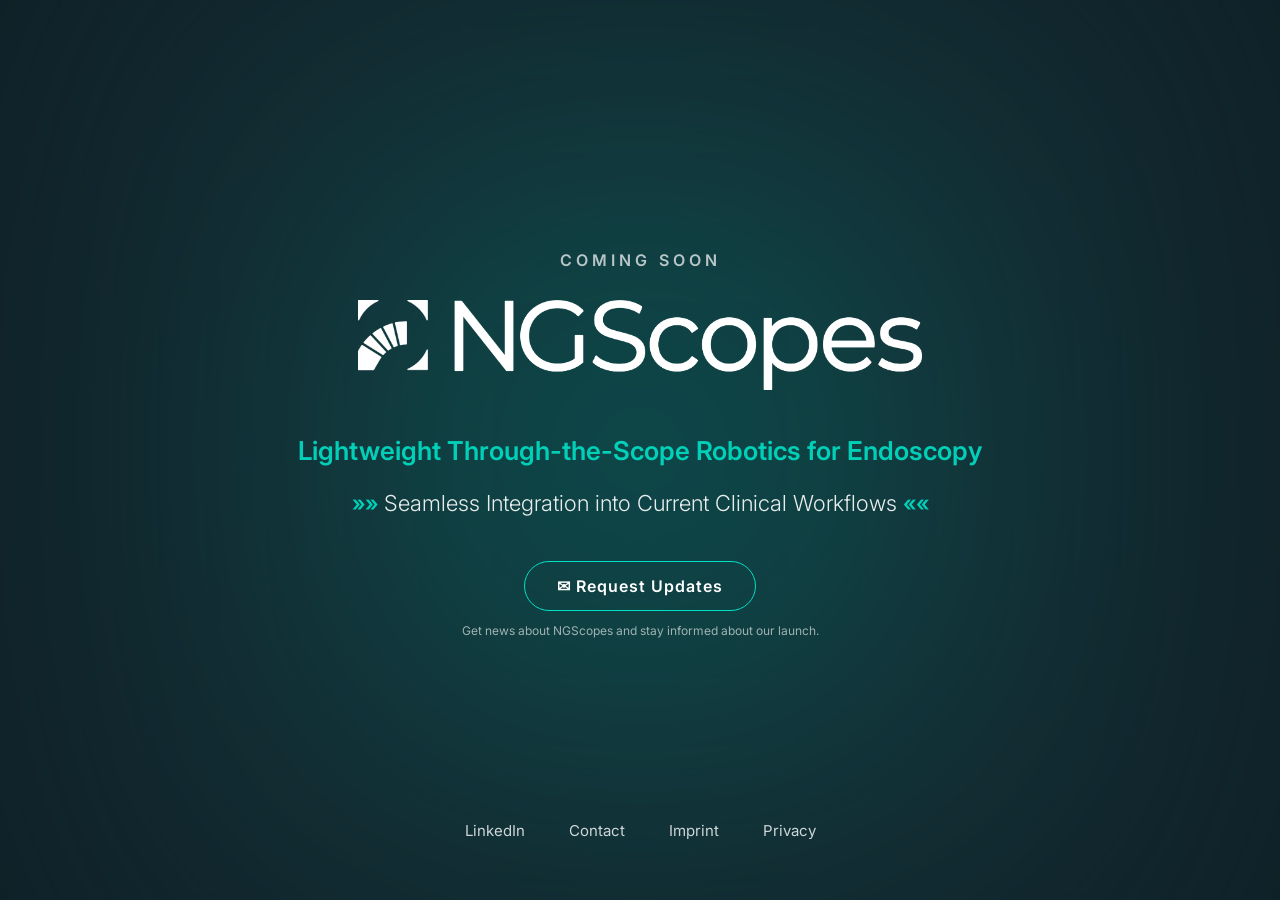
<file: docs/index.html>
<!DOCTYPE html>
<html lang="en">
<head>
	<meta charset="UTF-8">
	<meta name="viewport" content="width=device-width, initial-scale=1.0">
	
	<meta name="description" content="NGScopes works on developing lightweight TTS robotics designed for seamless integration into clinical workflows.">
	<meta name="robots" content="index, follow"> 
	
	<meta property="og:title" content="NGScopes">
	<meta property="og:description" content="Lightweight Through-the-Scope Robotics for Endoscopy">
	<meta property="og:type" content="website">
	<meta property="og:url" content="https://ngscopes.com">
	<meta property="og:image" content="https://ngscopes.com/favicon_g.png">

	<title>NGScopes – Coming Soon</title>

	<link rel="stylesheet" href="style.css">
	<link rel="icon" href="favicon_g.png">
	<link href="https://fonts.googleapis.com/css2?family=Inter:wght@300;400;600;800&display=swap" rel="stylesheet">
</head>

<body>

<div class="gradient-bg"></div>

<div class="indexContainer">
    <div class="subtitle">COMING SOON</div>
	<img class="logo" src="NGScopes_Logo_w.png" alt="NGScopes">
    <!-- <h1>NGScopes</h1> -->

    <div class="tagline">
        <span class="highlight">Lightweight Through-the-Scope Robotics for Endoscopy</span><br>
	</div>
	
	<div class="subtagline">
        <span class="highlight">»»</span> Seamless Integration into Current Clinical Workflows <span class="highlight">««</span>
    </div>
	
	<a class="cta-button" href="mailto:Jonas.Steinhaeuser@ngscopes.com?subject=NGScopes%20News%20%26%20Updates&body=Hello%20NGScopes%20Team,%0A%0AI%20would%20like%20to%20request%20access%20to%20future%20updates%20and%20receive%20news%20about%20NGScopes.%0A%0AName:%0AOrganization:%0A%0ABest%20regards,">
		✉ Request Updates
	</a>
	<p class="cta-note">Get news about NGScopes and stay informed about our launch.</p>
</div>

<footer>
    <a href="https://www.linkedin.com/company/ngscopes/" target=”_blank”>LinkedIn</a>
    <a href="mailto:Jonas.Steinhaeuser@ngscopes.com">Contact</a>
    <a href="imprint.html">Imprint</a>
	<a href="privacy.html">Privacy</a>
</footer>

</body>
</html>
</file>
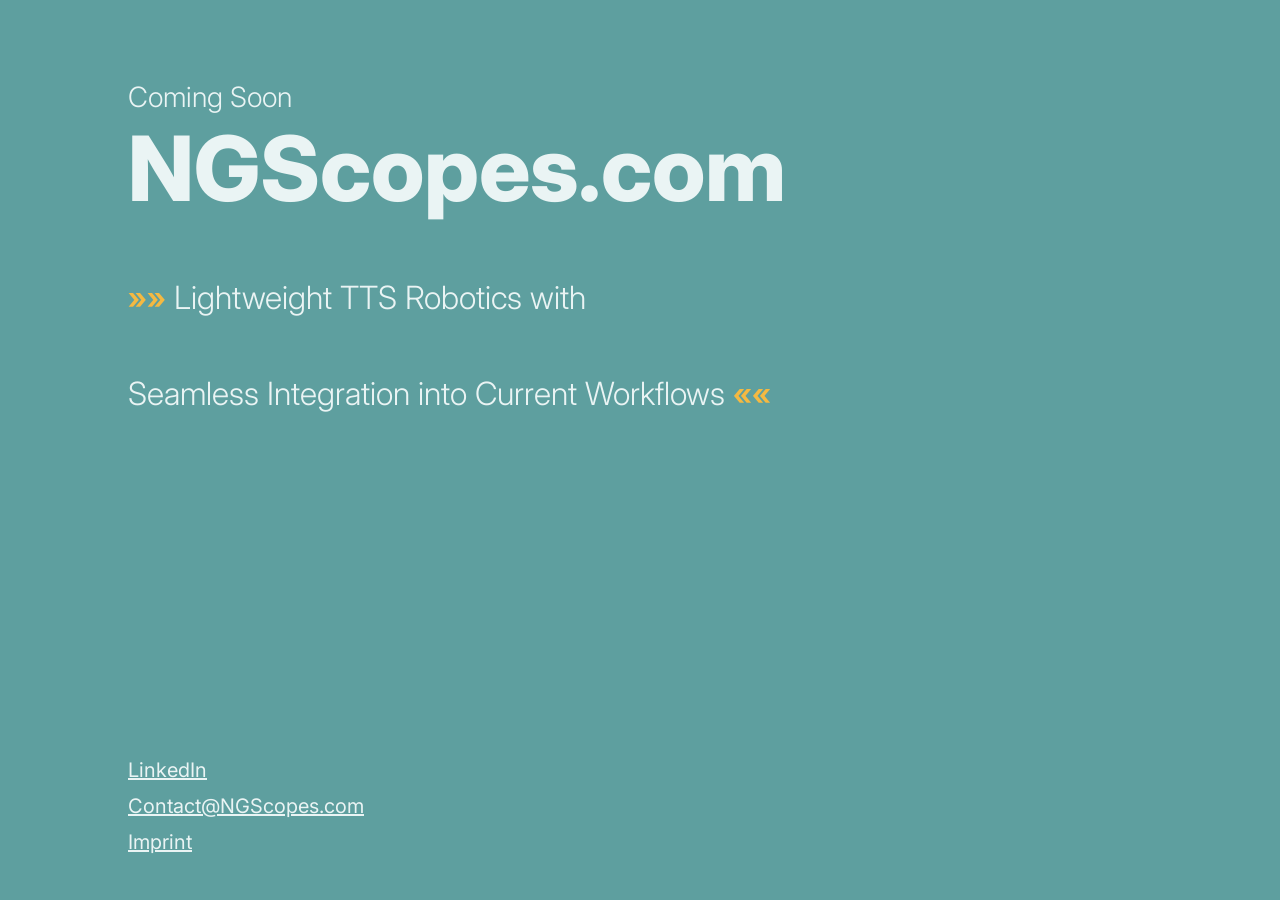
<file: Test_Index1.html>
<!DOCTYPE html>
<html lang="en">
<head>
<meta charset="UTF-8">
<meta name="viewport" content="width=device-width, initial-scale=1.0">
<title>NGScopes – Coming Soon</title>

<link href="https://fonts.googleapis.com/css2?family=Inter:wght@300;400;600;800&display=swap" rel="stylesheet">

<style>
    body {
        margin: 0;
        font-family: 'Inter', sans-serif;
        background-color: #5E9F9F;
        color: #EAF4F4;
        display: flex;
        flex-direction: column;
        min-height: 100vh;
    }

    .container {
        padding: 80px 10%;
        flex: 1;
    }

    .coming-soon {
        font-size: 28px;
        font-weight: 300;
        margin-bottom: 10px;
    }

    .domain {
        font-size: 90px;
        font-weight: 800;
        margin: 0 0 60px 0;
        line-height: 1;
    }

    .tagline {
        font-size: 32px;
        font-weight: 300;
        max-width: 900px;
        line-height: 1.5;
    }

    .highlight {
        color: #F4B942;
        font-weight: 600;
    }

    .footer {
        padding: 40px 10%;
        font-size: 20px;
        line-height: 1.8;
    }

    .footer a {
        color: #EAF4F4;
        text-decoration: underline;
    }

    @media (max-width: 900px) {
        .domain {
            font-size: 52px;
        }
        .tagline {
            font-size: 22px;
        }
    }
</style>
</head>

<body>

<div class="container">
    <div class="coming-soon">Coming Soon</div>
    <div class="domain">NGScopes.com</div>

    <div class="tagline">
        <span class="highlight">»»</span> 
        Lightweight TTS Robotics with <br><br>
        Seamless Integration into Current Workflows 
        <span class="highlight">««</span>
    </div>
</div>

<div class="footer">
    <div><a href="#">LinkedIn</a></div>
    <div><a href="mailto:contact@ngscopes.com">Contact@NGScopes.com</a></div>
    <div><a href="#">Imprint</a></div>
</div>

</body>
</html>
</file>
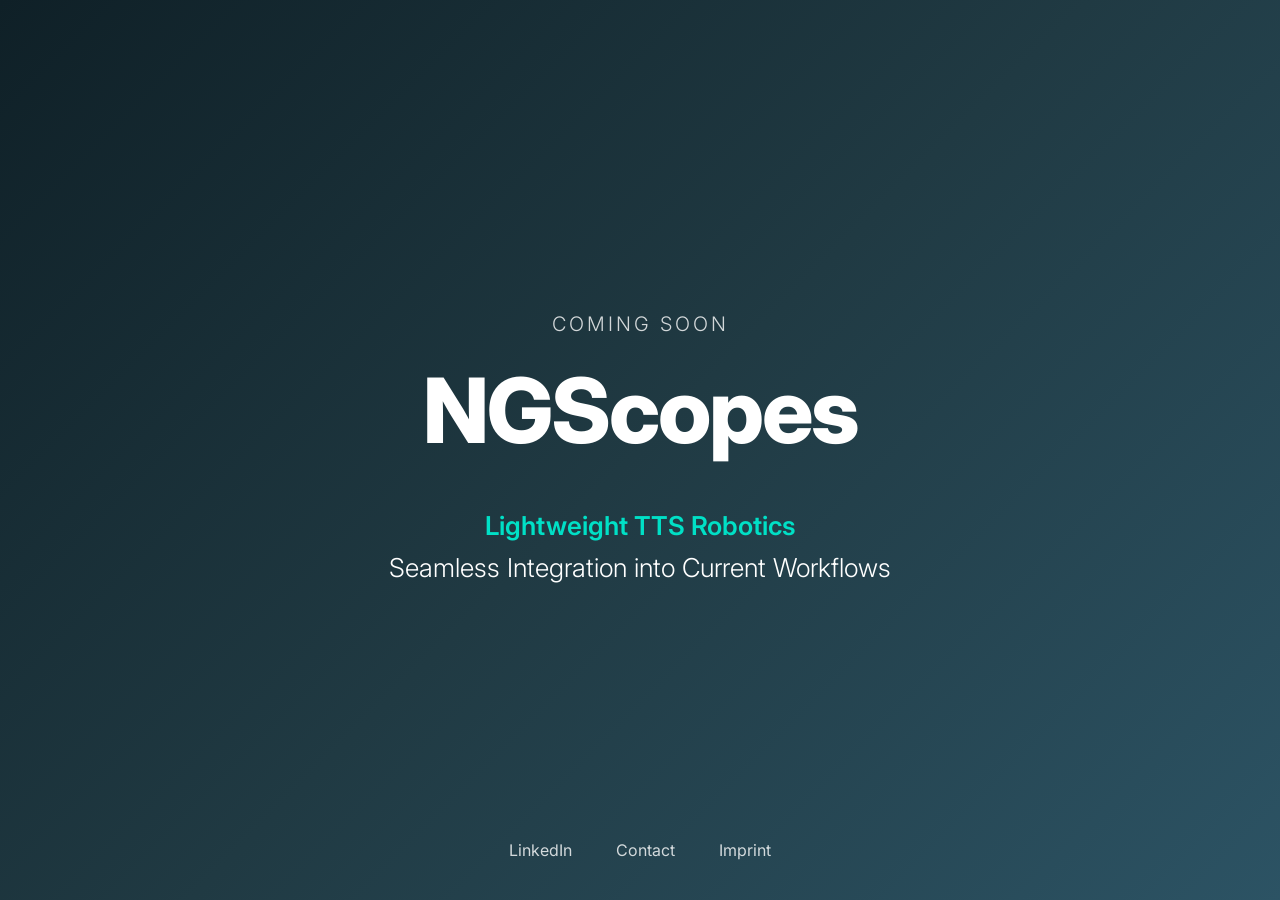
<file: Test_Index2.html>
<!DOCTYPE html>
<html lang="en">
<head>
<meta charset="UTF-8">
<meta name="viewport" content="width=device-width, initial-scale=1.0">
<title>NGScopes – Coming Soon</title>

<link href="https://fonts.googleapis.com/css2?family=Inter:wght@300;400;600;800&display=swap" rel="stylesheet">

<style>
body {
    margin: 0;
    font-family: 'Inter', sans-serif;
    background: linear-gradient(135deg, #0f2027, #203a43, #2c5364);
    color: white;
    display: flex;
    justify-content: center;
    align-items: center;
    height: 100vh;
    text-align: center;
    overflow: hidden;
}

.container {
    animation: fadeIn 1.8s ease forwards;
    opacity: 0;
}

h1 {
    font-size: 90px;
    font-weight: 800;
    margin: 0;
    letter-spacing: -2px;
}

.subtitle {
    font-size: 20px;
    font-weight: 300;
    margin-bottom: 20px;
    opacity: 0.8;
    letter-spacing: 3px;
}

.tagline {
    margin-top: 40px;
    font-size: 26px;
    font-weight: 300;
    max-width: 700px;
    line-height: 1.6;
    margin-left: auto;
    margin-right: auto;
}

.highlight {
    color: #00e0c6;
    font-weight: 600;
}

footer {
    position: absolute;
    bottom: 40px;
    width: 100%;
    font-size: 16px;
    opacity: 0.8;
}

footer a {
    color: white;
    margin: 0 20px;
    text-decoration: none;
}

footer a:hover {
    opacity: 0.6;
}

@keyframes fadeIn {
    to { opacity: 1; }
}

@media (max-width: 900px) {
    h1 { font-size: 52px; }
    .tagline { font-size: 20px; }
}
</style>
</head>

<body>

<div class="container">
    <div class="subtitle">COMING SOON</div>
    <h1>NGScopes</h1>

    <div class="tagline">
        <span class="highlight">Lightweight TTS Robotics</span><br>
        Seamless Integration into Current Workflows
    </div>
</div>

<footer>
    <a href="#">LinkedIn</a>
    <a href="mailto:contact@ngscopes.com">Contact</a>
    <a href="#">Imprint</a>
</footer>

</body>
</html>
</file>
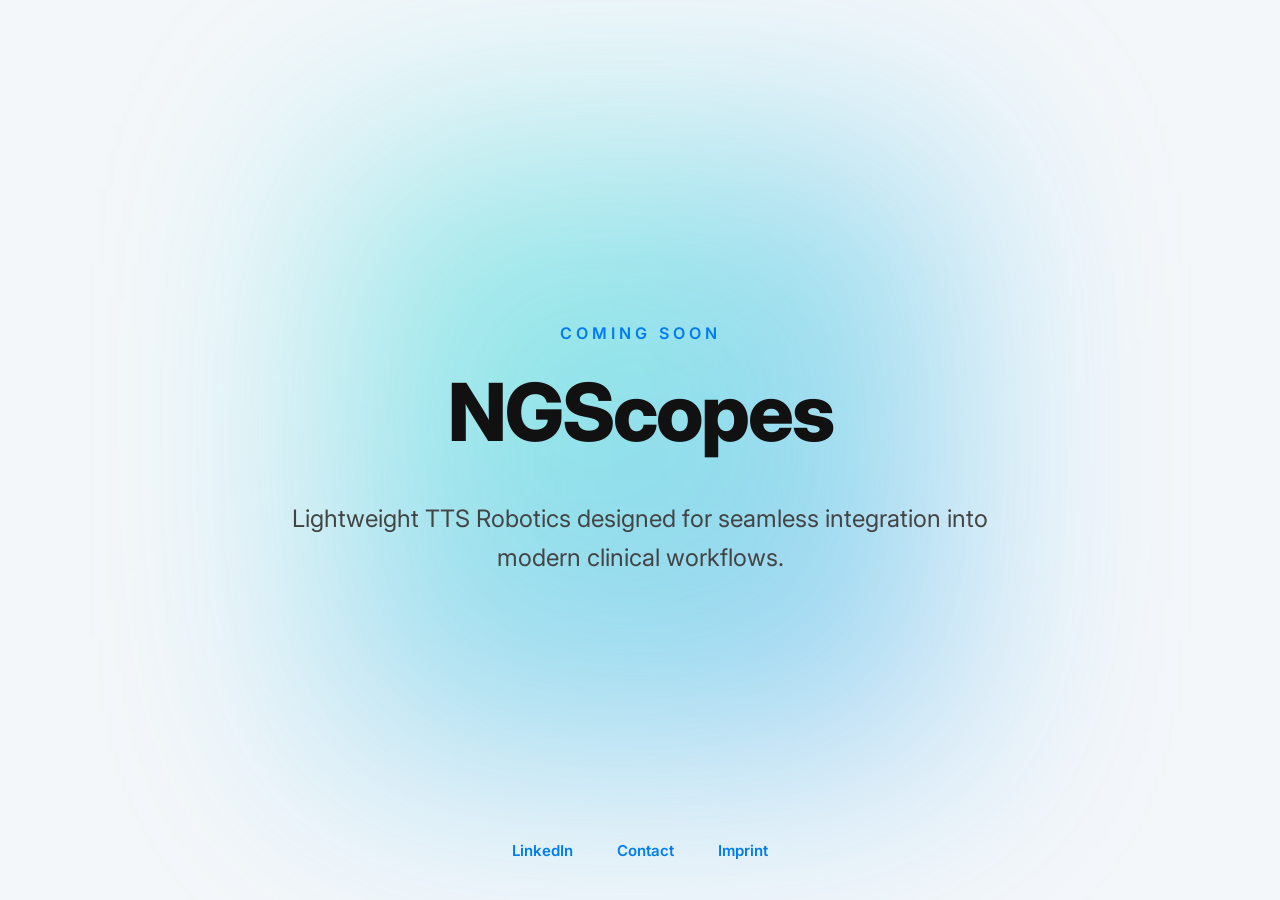
<file: Test_Index3.html>
<!DOCTYPE html>
<html lang="en">
<head>
<meta charset="UTF-8">
<meta name="viewport" content="width=device-width, initial-scale=1.0">
<title>NGScopes – Future of Robotics</title>

<link href="https://fonts.googleapis.com/css2?family=Inter:wght@400;600;800&display=swap" rel="stylesheet">

<style>
body {
    margin: 0;
    font-family: 'Inter', sans-serif;
    background: #f4f7fa;
    color: #111;
    display: flex;
    justify-content: center;
    align-items: center;
    height: 100vh;
    overflow: hidden;
}

.background-blob {
    position: absolute;
    width: 600px;
    height: 600px;
    background: radial-gradient(circle at 30% 30%, #00e0c6, #007cf0);
    filter: blur(120px);
    opacity: 0.4;
    animation: float 8s ease-in-out infinite;
}

.container {
    position: relative;
    text-align: center;
    z-index: 2;
}

h1 {
    font-size: 80px;
    font-weight: 800;
    margin: 0;
    letter-spacing: -2px;
}

.coming {
    font-size: 16px;
    letter-spacing: 4px;
    font-weight: 600;
    color: #007cf0;
    margin-bottom: 20px;
}

.tagline {
    margin-top: 40px;
    font-size: 24px;
    font-weight: 400;
    max-width: 750px;
    margin-left: auto;
    margin-right: auto;
    line-height: 1.6;
    color: #444;
}

footer {
    position: absolute;
    bottom: 40px;
    width: 100%;
    text-align: center;
    font-size: 15px;
}

footer a {
    margin: 0 20px;
    text-decoration: none;
    color: #007cf0;
    font-weight: 600;
}

footer a:hover {
    opacity: 0.6;
}

@keyframes float {
    0% { transform: translate(0, 0); }
    50% { transform: translate(40px, -40px); }
    100% { transform: translate(0, 0); }
}

@media (max-width: 900px) {
    h1 { font-size: 48px; }
    .tagline { font-size: 18px; }
}
</style>
</head>

<body>

<div class="background-blob"></div>

<div class="container">
    <div class="coming">COMING SOON</div>
    <h1>NGScopes</h1>

    <div class="tagline">
        Lightweight TTS Robotics designed for seamless integration into modern clinical workflows.
    </div>
</div>

<footer>
    <a href="#">LinkedIn</a>
    <a href="mailto:contact@ngscopes.com">Contact</a>
    <a href="#">Imprint</a>
</footer>

</body>
</html>
</file>
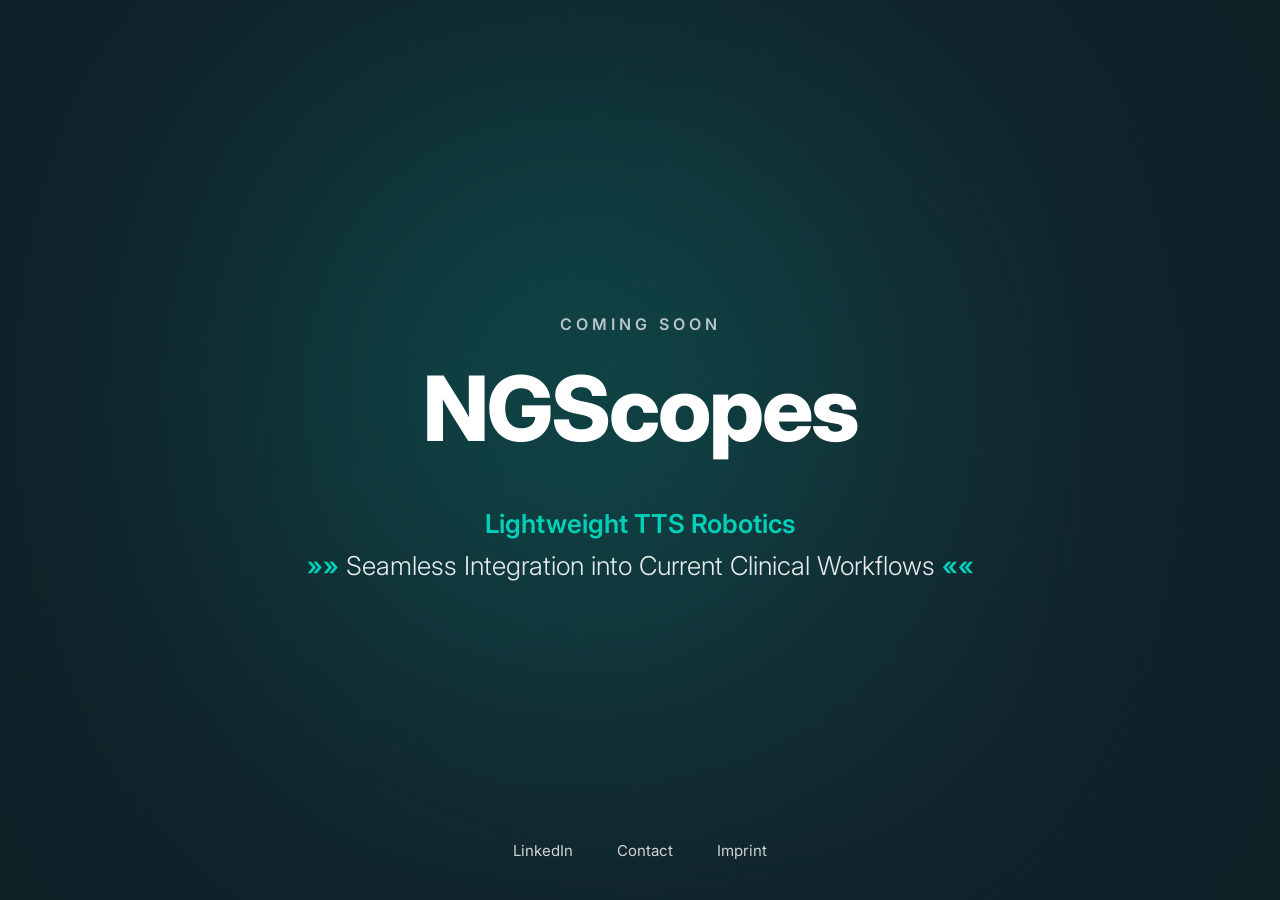
<file: Test_Index4.html>
<!DOCTYPE html>
<html lang="en">
<head>
<meta charset="UTF-8">
<meta name="viewport" content="width=device-width, initial-scale=1.0">
<title>NGScopes – Coming Soon</title>

<link href="https://fonts.googleapis.com/css2?family=Inter:wght@300;400;600;800&display=swap" rel="stylesheet">

<style>
body {
    margin: 0;
    font-family: 'Inter', sans-serif;
    background: #0f2027;
    color: white;
    height: 100vh;
    display: flex;
    justify-content: center;
    align-items: center;
    overflow: hidden;
    position: relative;
}

/* Animated gradient glow */
.gradient-bg {
    position: absolute;
    width: 800px;
    height: 800px;
    background: radial-gradient(circle at 40% 40%, #00e0c6, #203a43 60%);
    filter: blur(160px);
    opacity: 0.35;
    animation: slowScale 10s ease-in-out infinite alternate;
}

@keyframes slowMove {
    0% { transform: translate(-100px, -50px) scale(1); }
    50% { transform: translate(100px, 50px) scale(1.1); }
    100% { transform: translate(-50px, 80px) scale(1); }
}

@keyframes slowScale {
    0% { transform: scale(0.8); }
    50% { transform: scale(1.3); }
    100% { transform: scale(0.8); }
}

.container {
    position: relative;
    text-align: center;
    z-index: 2;
    max-width: 900px;
    padding: 40px;
    animation: fadeIn 2s ease forwards;
    opacity: 0;
}

@keyframes fadeIn {
    to { opacity: 1; }
}

.subtitle {
    font-size: 16px;
    letter-spacing: 4px;
    font-weight: 600;
    opacity: 0.7;
    margin-bottom: 20px;
}

h1 {
    font-size: 90px;
    font-weight: 800;
    margin: 0;
    letter-spacing: -2px;
}

.tagline {
    margin-top: 40px;
    font-size: 26px;
    font-weight: 300;
    line-height: 1.6;
    opacity: 0.9;
}

.highlight {
    color: #00e0c6;
    font-weight: 600;
}

footer {
    position: absolute;
    bottom: 40px;
    width: 100%;
    text-align: center;
    font-size: 15px;
    opacity: 0.8;
}

footer a {
    color: white;
    margin: 0 20px;
    text-decoration: none;
    transition: opacity 0.3s ease;
}

footer a:hover {
    opacity: 0.5;
}

@media (max-width: 900px) {
    h1 { font-size: 52px; }
    .tagline { font-size: 20px; }
}
</style>
</head>

<body>

<div class="gradient-bg"></div>

<div class="container">
    <div class="subtitle">COMING SOON</div>
    <h1>NGScopes</h1>

    <div class="tagline">
        <span class="highlight">Lightweight TTS Robotics</span><br>
        <span class="highlight">»»</span> Seamless Integration into Current Clinical Workflows <span class="highlight">««</span>
    </div>
</div>

<footer>
    <a href="#">LinkedIn</a>
    <a href="#">Contact</a>
    <a href="#">Imprint</a>
</footer>

</body>
</html>
</file>
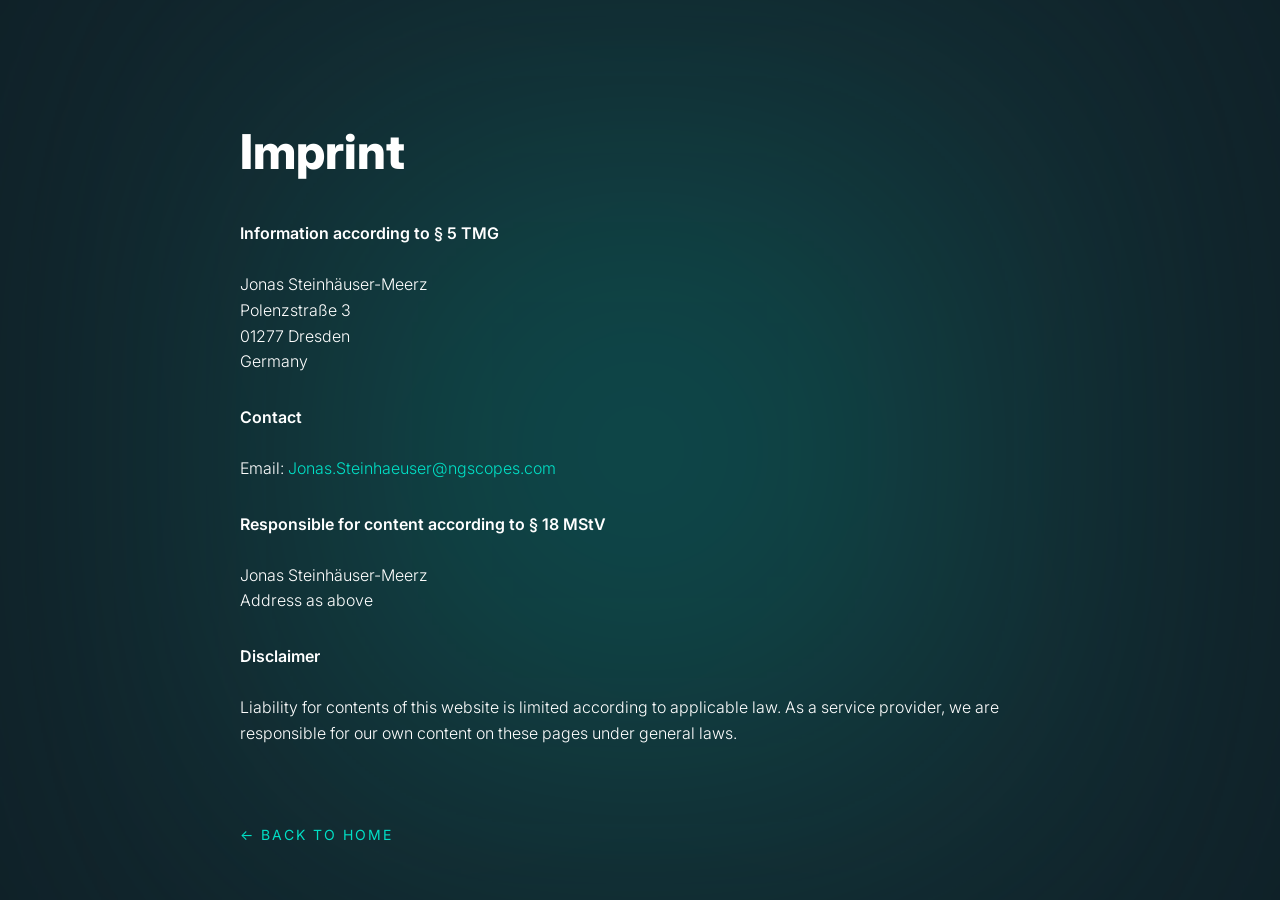
<file: docs/imprint.html>
<!DOCTYPE html>
<html lang="de">
<head>
	<meta charset="UTF-8">
	<meta name="viewport" content="width=device-width, initial-scale=1.0">
	<title>Imprint – NGScopes</title>

	<link rel="icon" href="favicon_g.png">
	<link href="https://fonts.googleapis.com/css2?family=Inter:wght@300;400;600;800&display=swap" rel="stylesheet">

	<link rel="stylesheet" href="style.css">
</head>

<body>

<div class="gradient-bg"></div>

<div class="container">
    <h1>Imprint</h1>

    <div class="section">
        <strong>Information according to § 5 TMG</strong><br><br>
		Jonas Steinhäuser-Meerz<br>
		Polenzstraße 3<br>
		01277 Dresden<br>
        Germany
    </div>

    <div class="section">
        <strong>Contact</strong><br><br>
        Email: <a href="mailto:Jonas.Steinhaeuser@ngscopes.com">Jonas.Steinhaeuser@ngscopes.com</a>
    </div>

    <div class="section">
        <strong>Responsible for content according to § 18 MStV</strong><br><br>
        Jonas Steinhäuser-Meerz<br>
        Address as above
    </div>

    <div class="section">
        <strong>Disclaimer</strong><br><br>
        Liability for contents of this website is limited according to applicable law. 
        As a service provider, we are responsible for our own content on these pages under general laws.
    </div>

    <a class="back" href="index.html">← BACK TO HOME</a>
</div>

</body>
</html>
</file>
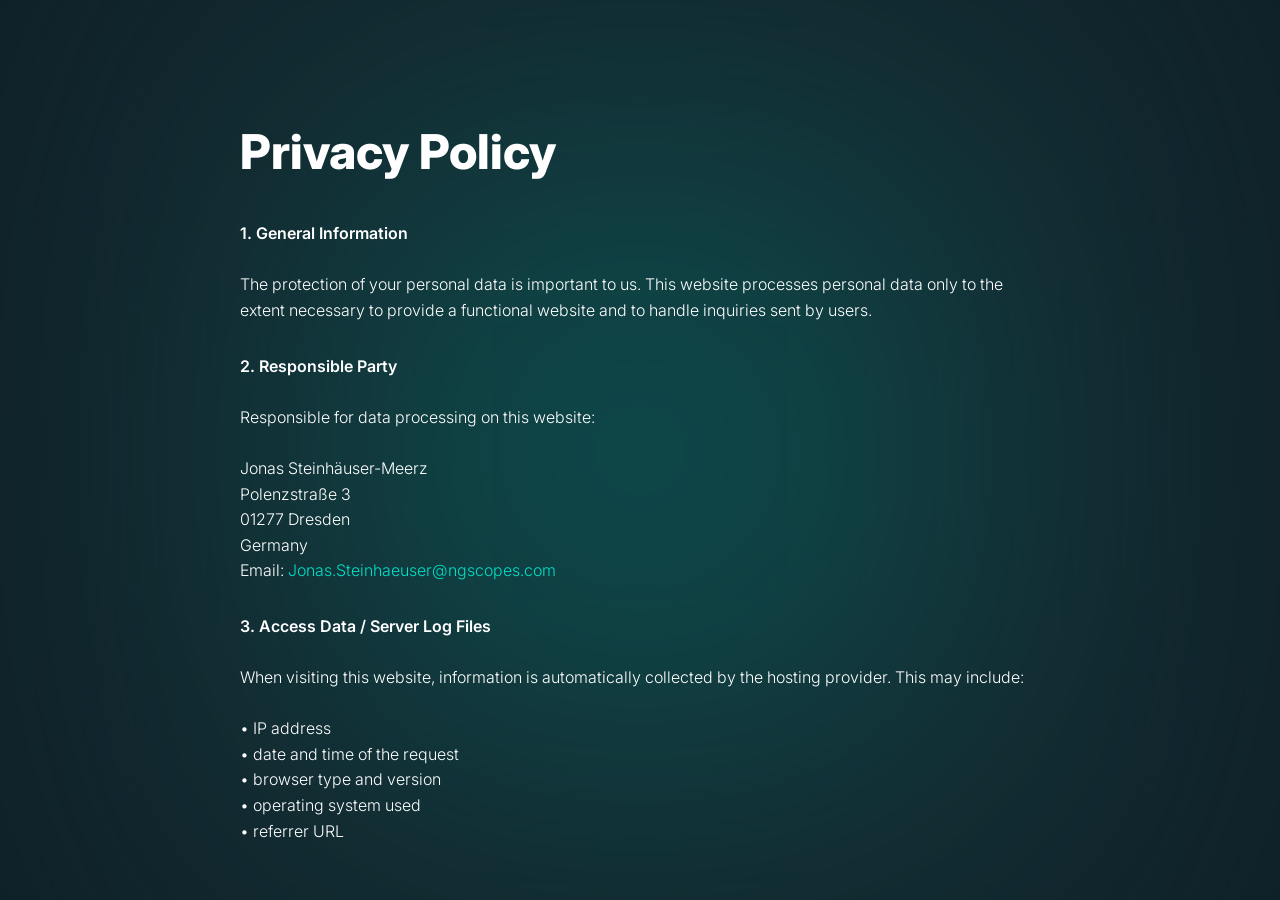
<file: docs/privacy.html>
<!DOCTYPE html>
<html lang="de">
<head>
	<meta charset="UTF-8">
	<meta name="viewport" content="width=device-width, initial-scale=1.0">
	<title>Imprint – NGScopes</title>

	<link rel="icon" href="favicon_g.png">
	<link href="https://fonts.googleapis.com/css2?family=Inter:wght@300;400;600;800&display=swap" rel="stylesheet">

	<link rel="stylesheet" href="style.css">
</head>

<body>

<div class="gradient-bg"></div>

<div class="container">
    <h1>Privacy Policy</h1>

	<div class="section">
		<strong>1. General Information</strong><br><br>
		The protection of your personal data is important to us. This website processes personal
		data only to the extent necessary to provide a functional website and to handle inquiries
		sent by users.
	</div>

	<div class="section">
		<strong>2. Responsible Party</strong><br><br>
		Responsible for data processing on this website:<br><br>
		
		Jonas Steinhäuser-Meerz<br>
		Polenzstraße 3<br>
		01277 Dresden<br>
        Germany<br>

		Email: <a href="mailto:Jonas.Steinhaeuser@ngscopes.com">Jonas.Steinhaeuser@ngscopes.com</a>
	</div>

	<div class="section">
		<strong>3. Access Data / Server Log Files</strong><br><br>
		When visiting this website, information is automatically collected by the hosting
		provider. This may include:
		<br><br>
		• IP address<br>
		• date and time of the request<br>
		• browser type and version<br>
		• operating system used<br>
		• referrer URL<br>
		<br>
		These data are processed to ensure the stability and security of the website.
	</div>

	<div class="section">
		<strong>4. Website Analytics</strong><br><br>
		This website may use a privacy-friendly analytics service to better understand how
		visitors use the website. Analytics tools may collect anonymized information such as:
		<br><br>
		• number of visitors<br>
		• pages visited<br>
		• referring websites<br>
		• approximate geographic location<br>
		• device type and browser information
		<br><br>
		The purpose of this processing is to improve the content and usability of the website.
		Where possible, analytics tools are configured without the use of tracking cookies.
	</div>

	<div class="section">
		<strong>5. Contact via Email</strong><br><br>
		If you contact us via email (for example to request updates or to subscribe to
		our newsletter), the information you provide will be stored in order to process your
		request and respond to you.
		<br><br>
		The legal basis for this processing is Art. 6(1)(b) and Art. 6(1)(f) GDPR.
		<br><br>
		Your data will not be shared with third parties without your consent unless required
		by law.
	</div>

	<div class="section">
		<strong>6. Your Rights</strong><br><br>
		Under the General Data Protection Regulation, you have the following rights:
		<br><br>
		• Right of access to your stored data<br>
		• Right to rectification of incorrect data<br>
		• Right to erasure of your data<br>
		• Right to restriction of processing<br>
		• Right to data portability<br>
		• Right to lodge a complaint with a supervisory authority
	</div>

	<div class="section">
		<strong>7. Changes to this Privacy Policy</strong><br><br>
		We reserve the right to update this privacy policy in order to adapt it to changes in
		legal requirements or changes to our services.
	</div>

    <a class="back" href="index.html">← BACK TO HOME</a>
</div>

</body>
</html>
</file>
<file: docs/style.css>
/* body { */
	/* margin: 0; */
	/* font-family: 'Inter', sans-serif; */
	/* background: #0f2027; */
	/* color: white; */
	/* height: 100vh; */
	/* display: flex; */
	/* justify-content: center; */
	/* align-items: center; */
	/* overflow: hidden; */
	/* position: relative; */
/* } */

body {
	margin: 0;
	font-family: 'Inter', sans-serif;
	background: #0f2027;
	color: white;
	height: 100dvh;
	display: flex;
	flex-direction: column; 
	justify-content: center;
	align-items: center; /* vertikal zentriert */
	overflow: hidden;   /* Body scrollt nicht */
	position: relative;
}

/* Animated gradient glow */
.gradient-bg {
	position: fixed;
	top: 50%;
	left: 50%;
	width: 1100px;
	height: 1100px;
	transform: translate(-50%, -50%);
	background: radial-gradient(circle at center, #00e0c6, #203a43 60%);
	filter: blur(160px);
	opacity: 0.35;
	animation: slowScale 10s ease-in-out infinite alternate;
	pointer-events: none;
}

@keyframes slowScale {
	0% { transform: translate(-50%, -50%) scale(0.9); }
	50% { transform: translate(-50%, -50%) scale(1.4); }
	100% { transform: translate(-50%, -50%) scale(0.9); }
}

@keyframes slowMove {
	0% { transform: translate(-100px, -50px) scale(1); }
	50% { transform: translate(100px, 50px) scale(1.1); }
	100% { transform: translate(-50px, 80px) scale(1); }
}

.indexContainer {
	position: relative;
	text-align: center;
	z-index: 2;
	max-width: 800px;
	padding: 60px 40px;
	animation: fadeIn 2s ease forwards;
	opacity: 0;
	display: flex;
	flex-direction: column;
	align-items: center;
}

.container {
	position: relative;
	z-index: 2;
	max-width: 800px;
	max-height: 80vh; /* scrollen nur innerhalb des Containers */
	padding: 60px 40px;
	animation: fadeIn 1.5s ease forwards;
	opacity: 0;
	overflow-y: auto; /* scroll wenn Inhalt zu groß */
	display: flex;
	flex-direction: column;
	align-items: left; /* Inhalt links */
	text-align: left;  /* Text linksbündig */
}

@keyframes fadeIn {
	to { opacity: 1; }
}

.logo {
	height: 90px;
	width: auto;
	margin-top: 10px;
}

.subtitle {
	font-size: 16px;
	letter-spacing: 4px;
	font-weight: 600;
	opacity: 0.7;
	margin-bottom: 20px;
}

h1 {
    font-size: 48px;
    font-weight: 800;
    margin-bottom: 40px;
}

.tagline {
	margin-top: 40px;
	font-size: 26px;
	font-weight: 300;
	line-height: 1.6;
	opacity: 0.9;
}

.subtagline {
	margin-top: 15px;
	font-size: 22px;
	font-weight: 300;
	line-height: 1.6;
	opacity: 0.9;
}

.highlight {
	color: #00e0c6;
	font-weight: 600;
}

.cta-button {
	display: inline-block;
	margin-top: 40px;
	padding: 14px 32px;
	font-size: 16px;
	font-weight: 600;
	letter-spacing: 1px;
	color: white;
	text-decoration: none;
	border: 1px solid #00e0c6;
	border-radius: 30px;
	transition: all 0.3s ease;
}

.cta-button:hover {
	background: #00e0c6;
	color: #0f2027;
	box-shadow: 0 0 20px rgba(0,224,198,0.5);
}

.cta-note {
	margin-top: 12px;
	font-size: 12px;
	opacity: 0.6;
}

.section {
    margin-bottom: 30px;
    line-height: 1.6;
    font-weight: 300;
}

.section strong {
    font-weight: 600;
}

a {
    color: #00e0c6;
    text-decoration: none;
}

a:hover {
    opacity: 0.7;
}

.back {
    margin-top: 50px;
    display: inline-block;
    font-size: 14px;
    letter-spacing: 2px;
}


footer {
	position: absolute;
	bottom: 40px;
	width: 100%;
	text-align: center;
	font-size: 15px;
	opacity: 0.8;
	margin-top: auto; /* Abstand zum Inhalt */
	padding-bottom: 20px;
}

footer a {
	color: white;
	margin: 0 20px;
	text-decoration: none;
	transition: opacity 0.3s ease;
}

footer a:hover {
	opacity: 0.5;
}

@media (max-width: 900px) {
	h1 { font-size: 52px; }
	.logo { height: 52px; }
	.tagline { font-size: 20px; }
}
</file>
